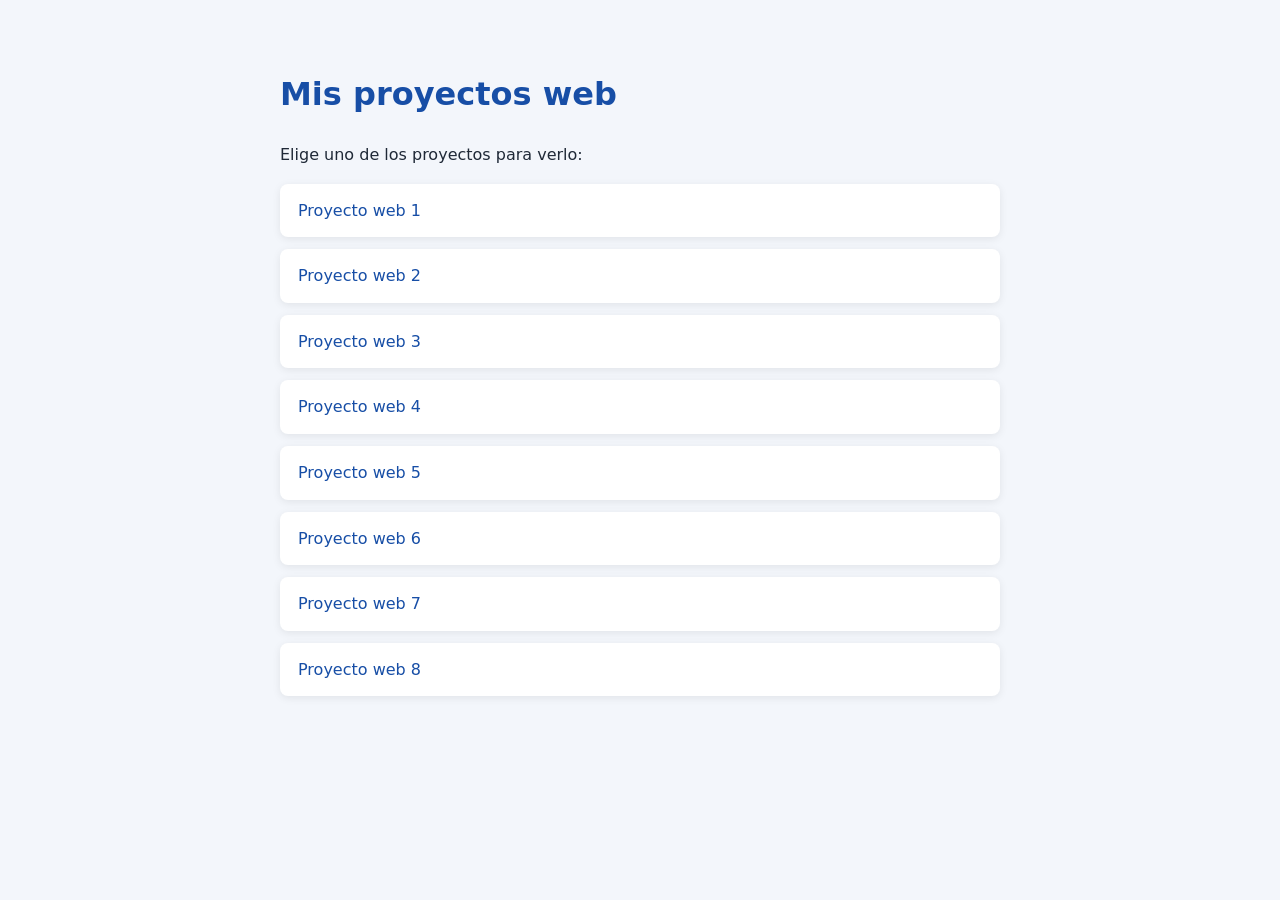
<file: index.html>
<!DOCTYPE html>
<html lang="es">
<head>
  <meta charset="UTF-8">
  <meta name="viewport" content="width=device-width, initial-scale=1.0">
  <title>Proyectos web | Coding Giants</title>
  <style>
    body {
      max-width: 720px;
      margin: 0 auto;
      padding: 48px 24px;
      font-family: system-ui, sans-serif;
      line-height: 1.6;
      color: #1f2937;
      background: #f3f6fb;
    }

    h1 {
      color: #174ea6;
    }

    ul {
      padding: 0;
      list-style: none;
    }

    li {
      margin: 12px 0;
    }

    a {
      display: block;
      padding: 14px 18px;
      border-radius: 8px;
      color: #174ea6;
      background: white;
      text-decoration: none;
      box-shadow: 0 2px 8px rgb(0 0 0 / 8%);
    }

    a:hover,
    a:focus-visible {
      background: #e8f0fe;
    }
  </style>
</head>
<body>
  <main>
    <h1>Mis proyectos web</h1>
    <p>Elige uno de los proyectos para verlo:</p>
    <ul>
      <li><a href="web_1/">Proyecto web 1</a></li>
      <li><a href="web_2/">Proyecto web 2</a></li>
      <li><a href="web_3/">Proyecto web 3</a></li>
      <li><a href="web_4/">Proyecto web 4</a></li>
      <li><a href="web_5/">Proyecto web 5</a></li>
      <li><a href="web_6/">Proyecto web 6</a></li>
      <li><a href="web_7/">Proyecto web 7</a></li>
      <li><a href="web_8/">Proyecto web 8</a></li>
    </ul>
  </main>
</body>
</html>
</file>
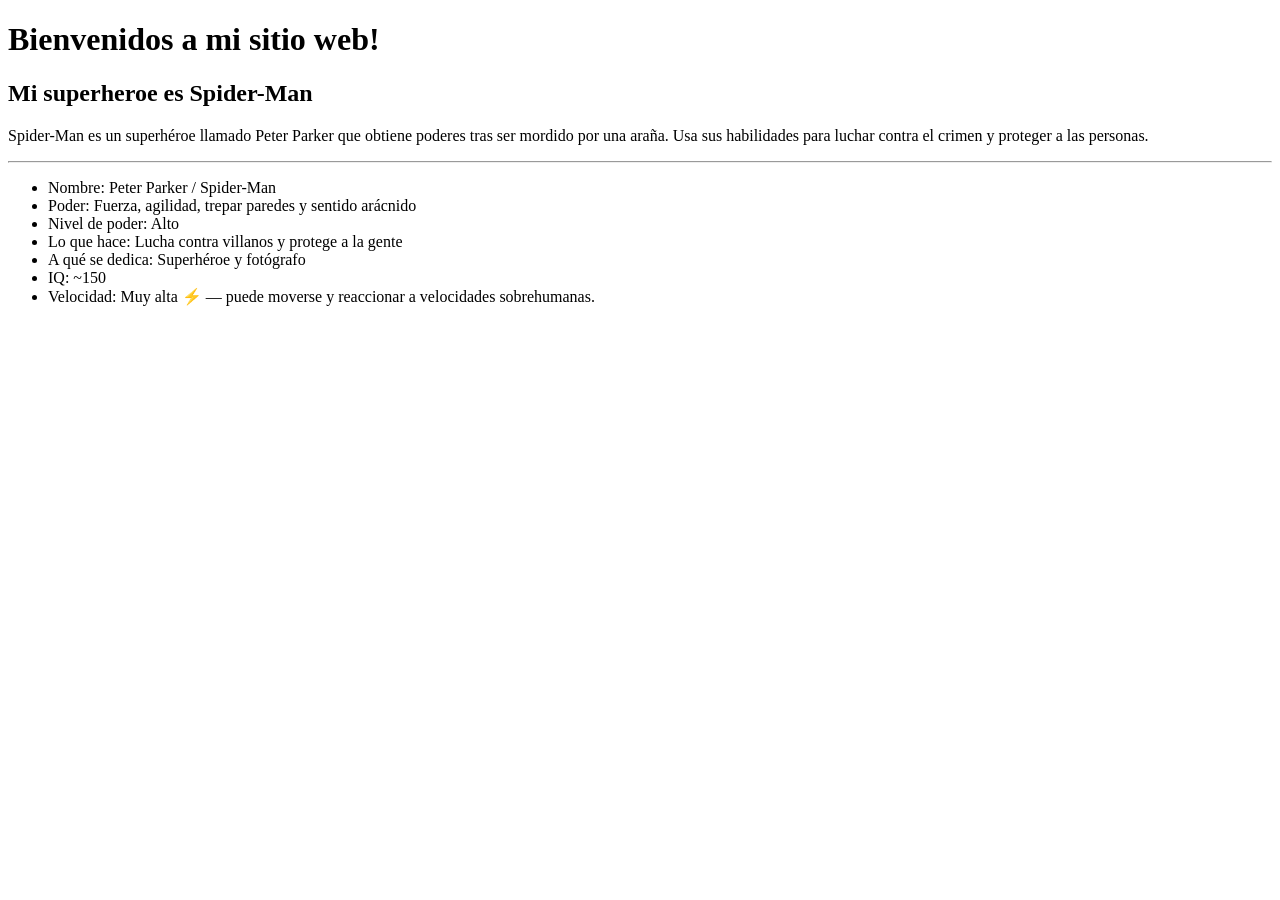
<file: clase-1/index.html>
<!DOCTYPE html>
<html lang="en">
 
  <head>
    <meta charset="utf-8">
    <meta name="viewport" content="width=device-width, initial-scale=1">
    <title>Mi superheroe</title>
  </head>
 
  <body>
    <h1>Bienvenidos a mi sitio web!</h1>
    <h2>Mi superheroe es Spider-Man</h2>
    <p>Spider-Man es un superhéroe llamado Peter Parker que obtiene poderes tras ser mordido por una araña.
       Usa sus habilidades para luchar contra el crimen y proteger a las personas.</p>
       <hr>
       <ul>
            <li>Nombre: Peter Parker / Spider-Man</li> 
            <li>Poder: Fuerza, agilidad, trepar paredes y sentido arácnido</li> 
            <li>Nivel de poder: Alto</li> 
            <li>Lo que hace: Lucha contra villanos y protege a la gente</li>
            <li>A qué se dedica: Superhéroe y fotógrafo</li>   
            <li>IQ: ~150</li>
            <li>Velocidad: Muy alta ⚡ — puede moverse y reaccionar a velocidades sobrehumanas.</li>    
       </ul>
  </body>
 
</html>
</file>
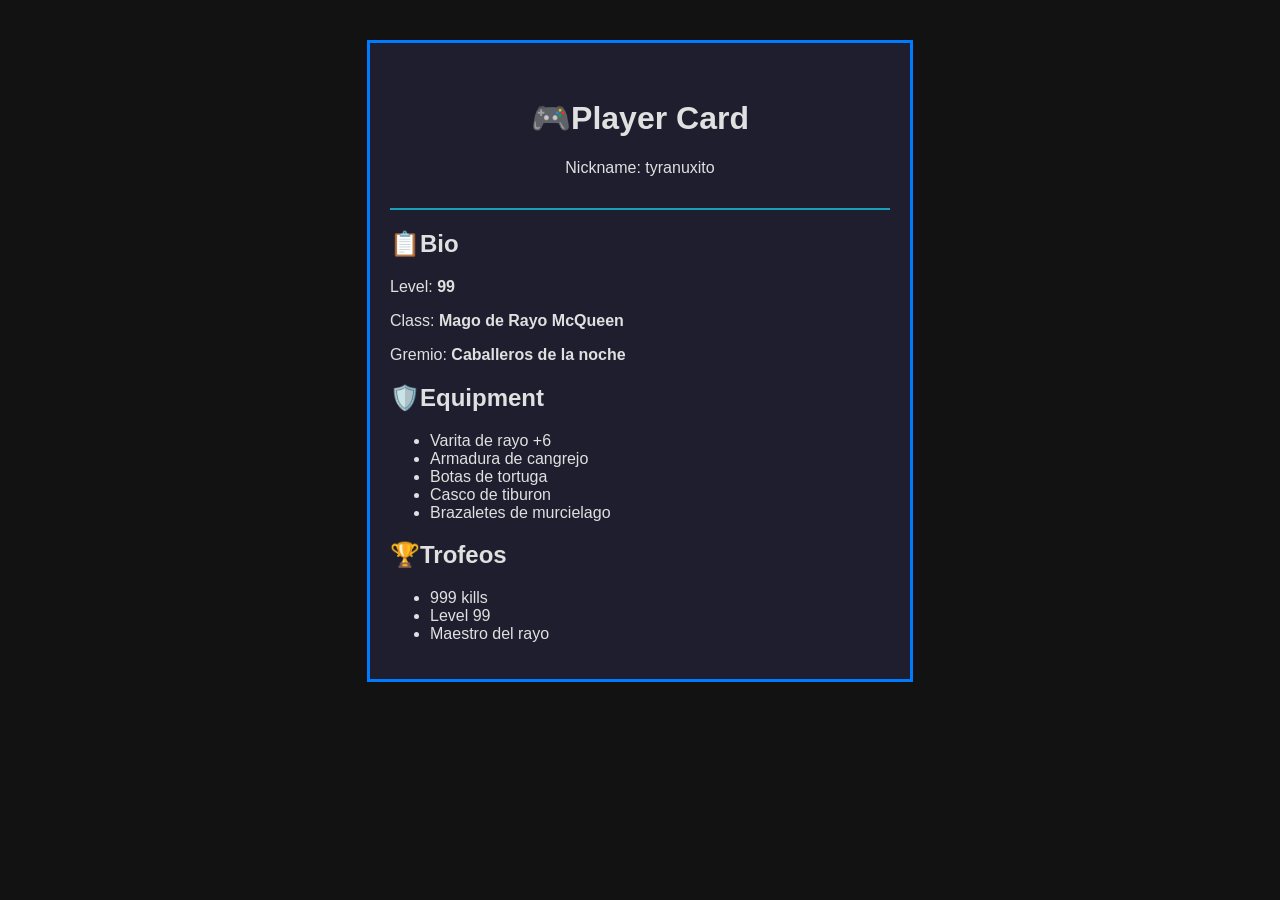
<file: clase-2/index.html>
<!DOCTYPE html>
<html lang="pl">
<head>
  <meta charset="UTF-8">
  <meta name="viewport" content="width=device-width, initial-scale=1.0">
  <title>Player Card</title>
  <link rel="stylesheet" href="style.css">
</head>
<body>
  <main class="player-card">
    <header class="card-header">
        <h1>🎮Player Card</h1>
        <p>Nickname: <span class="highlight">tyranuxito</span></p>
    </header>
    <section class="card-section-bio">
        <h2>📋Bio</h2>
        <p>Level: <strong>99</strong></p>
        <p>Class: <strong>Mago de Rayo McQueen</strong></p>
        <p>Gremio: <strong>Caballeros de la noche</strong></p>
        </section>
        <section class="card-section-equipment">
        <h2>🛡️Equipment</h2>
        <ul>
            <li>Varita de rayo +6</li>
            <li>Armadura de cangrejo</li>
            <li>Botas de tortuga</li>
            <li>Casco de tiburon</li>
            <li>Brazaletes de murcielago</li>
            </ul>
        </section>
        <section class="card-section-achievments">
        <h2>🏆Trofeos</h2>
        <ul>
          <li>999 kills</li>
          <li>Level 99</li>
          <li>Maestro del rayo</li>
        </ul>
      </section>
      <footer class="card-footer">
        
      </footer>
  </main>
</body>
</html>
</file>
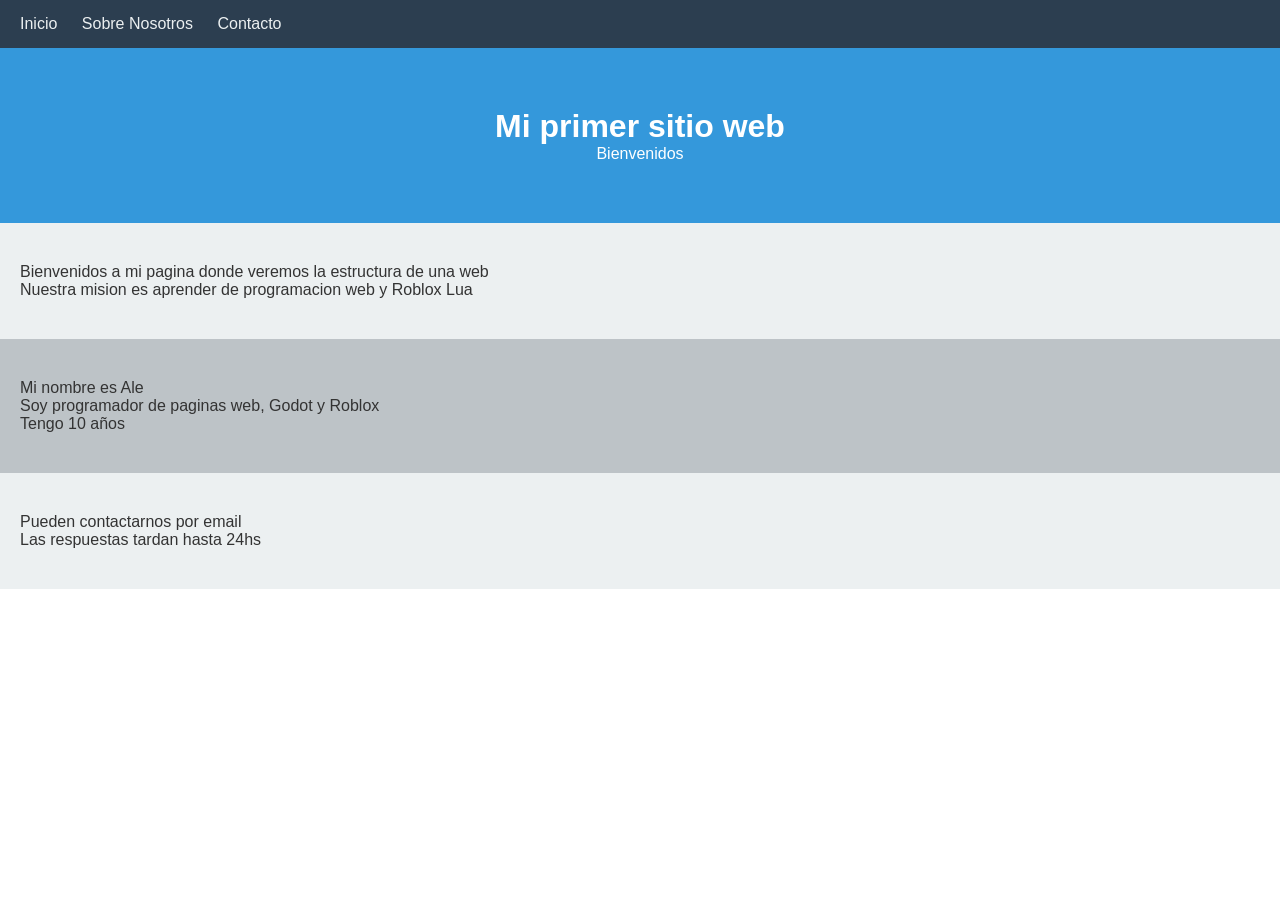
<file: clase-3/index.html>
<!DOCTYPE html>
<html lang="es">
<head>
  <meta charset="UTF-8">
  <meta name="viewport" content="width=device-width, initial-scale=1.0">
  <title>Mi sitio web</title>
  <link rel="stylesheet" href="style.css">
</head>
<body>
<nav>
    <a href="#start">Inicio</a>
    <a href="#about-us">Sobre Nosotros</a>
    <a href="#contact">Contacto</a>
</nav>
<header>
    <h1>Mi primer sitio web</h1>
    <p>Bienvenidos</p>
</header>
<section id="start" class="light">
    <p>Bienvenidos a mi pagina donde veremos la estructura de una web</p>
    <p>Nuestra mision es aprender de programacion web y Roblox Lua</p>
</section>
<section id="about-us" class="dark">
<p>Mi nombre es Ale</p>
<p>Soy programador de paginas web, Godot y Roblox</p>
<p>Tengo 10 años</p>
</section>
<section id="contact" class="light">
    <p>Pueden contactarnos por email</p>
    <p>Las respuestas tardan hasta 24hs</p>
</section>

</body>
</html>
</file>
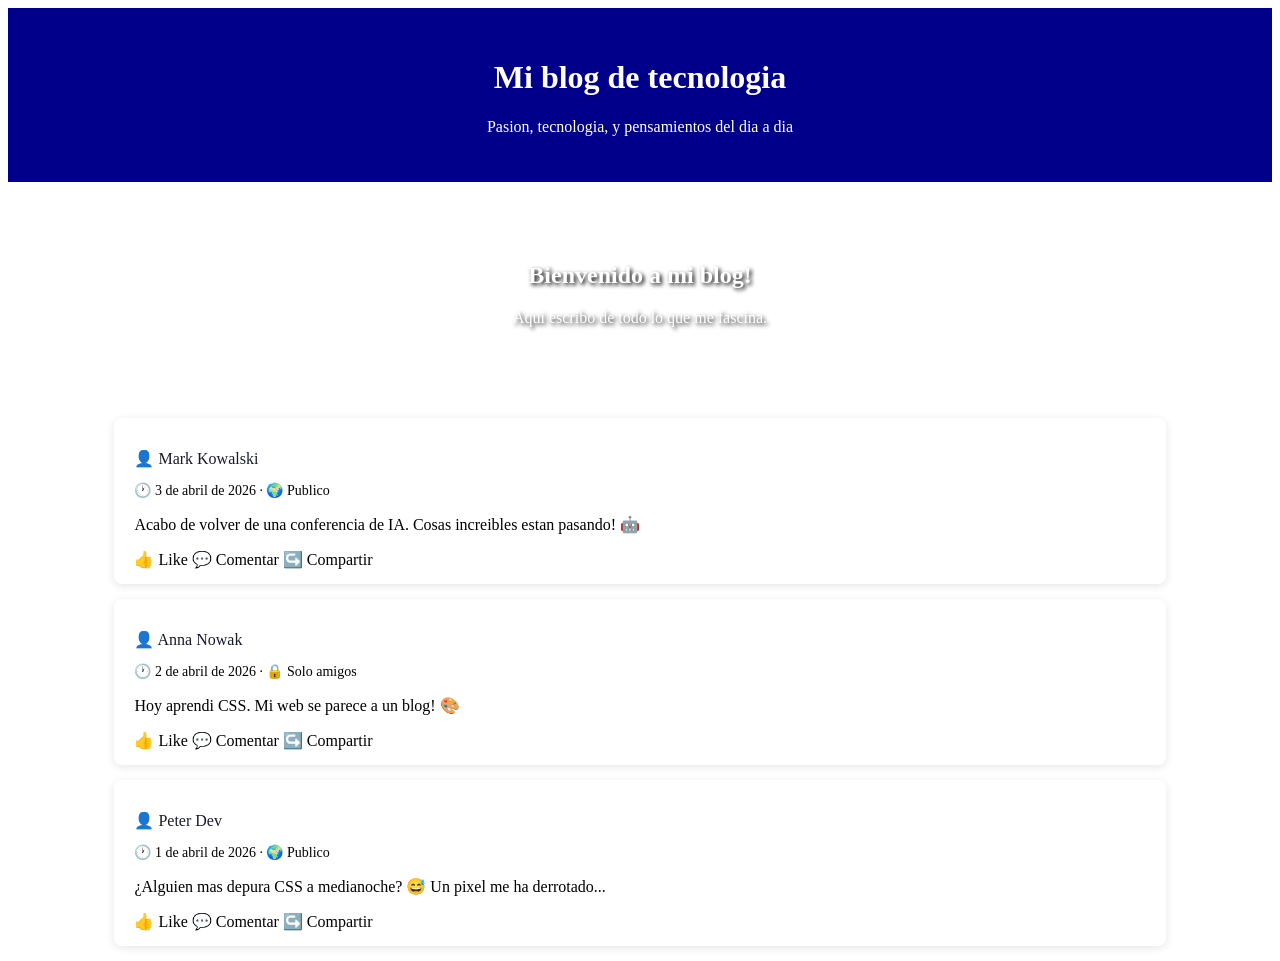
<file: clase-4/index.html>
<!DOCTYPE html>
<html lang="en">
<head>
    <meta charset="UTF-8">
    <title>My Blog</title>
    <link rel="stylesheet" href="styles.css">

</head>
<body>

    <div id="header">
        <h1>Mi blog de tecnologia</h1>
        <p>Pasion, tecnologia, y pensamientos del dia a dia</p>
    </div>

    <div id="banner">
        <h2>Bienvenido a mi blog!</h2>
        <p>Aqui escribo de todo lo que me fascina.</p>
    </div>

    <div id="content">
        <div class="post">
            <p class="author">👤 Mark Kowalski</p>
            <p class="date">🕐 3 de abril de 2026 · 🌍 Publico</p>
            <p class="text">Acabo de volver de una conferencia de IA. Cosas increibles estan pasando! 🤖</p>
            <div class="reactions">👍 Like  💬 Comentar  ↪️ Compartir</div>
        </div>

        <div class="post">
            <p class="author">👤 Anna Nowak</p>
            <p class="date">🕐 2 de abril de 2026 · 🔒 Solo amigos</p>
            <p class="text">Hoy aprendi CSS. Mi web se parece a un blog! 🎨</p>
            <div class="reactions">👍 Like  💬 Comentar  ↪️ Compartir</div>
        </div>

        <div class="post">
            <p class="author">👤 Peter Dev</p>
            <p class="date">🕐 1 de abril de 2026 · 🌍 Publico</p>
            <p class="text">¿Alguien mas depura CSS a medianoche? 😅 Un pixel me ha derrotado...</p>
            <div class="reactions">👍 Like  💬 Comentar  ↪️ Compartir</div>
        </div>
    </div>

</body>
</html>
</file>
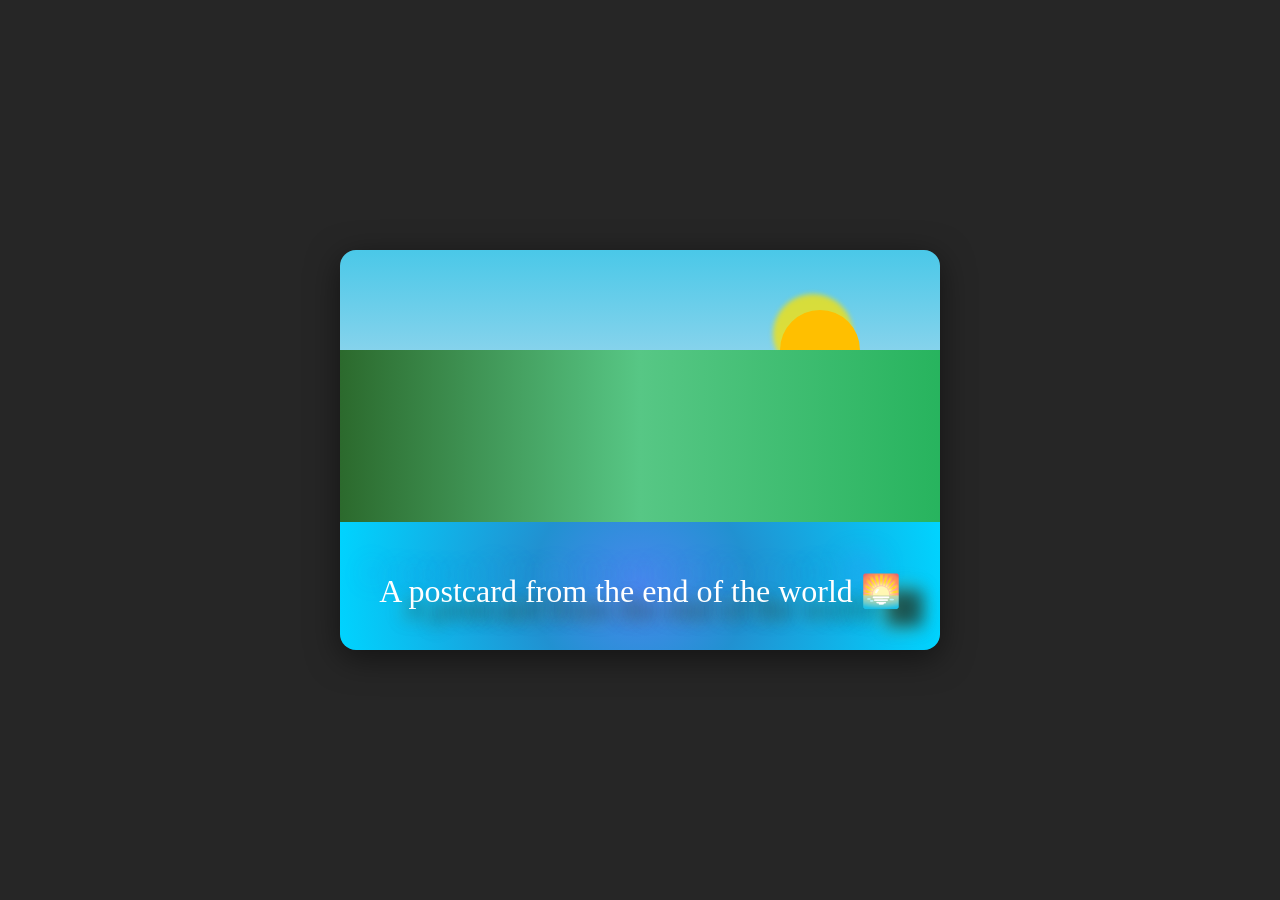
<file: clase-5/index.html>
<!DOCTYPE html>
<html lang="en">
<head>
  <meta charset="UTF-8">
  <meta name="viewport" content="width=device-width, initial-scale=1.0">
  <title>Postcard CSS</title>
  <link rel="stylesheet" href="style.css">
</head>
<body>
  <div class="postcard">
    <div class="sky"></div>
    <div class="sun"></div>
    <div class="hills"></div>
    <div class="water"></div>
    <div class="text-overlay">A postcard from the end of the world 🌅</div>
  </div>
</body>
</html>
</file>
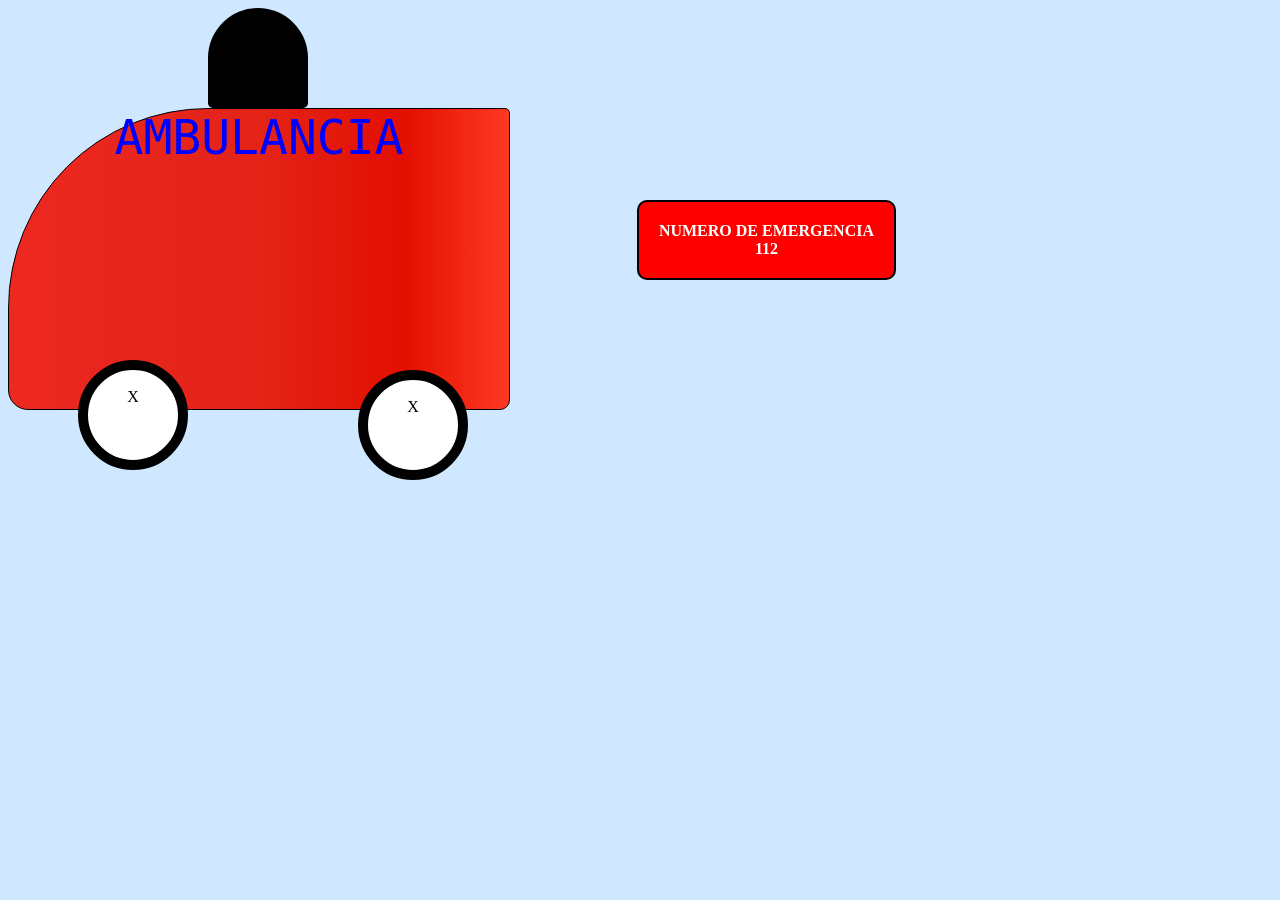
<file: clase-7/index.html>
<!DOCTYPE html>
<html lang="es">
<head>
	<meta charset="utf-8">
	<link rel="stylesheet" href="style.css">
</head>
<body>
	<div id="siren"></div>
	<div id="ambulance">AMBULANCIA</div>
	<div id="wheel-front" class="wheel"><br>X</div>
	<div id="wheel-back" class="wheel"><br>X</div>
	<div id="emergency">NUMERO DE EMERGENCIA<br>112</div>
</body>
</html>
</file>
<file: clase-2/style.css>
/* === Reset and Variables === */
:root {
  --color-primary: #007bff;
  --color-accent: #17a2b8;
  --color-highlight: #ffc107;
  --color-bg: #1e1e2e;
  --color-text: #e0e0e0;
  --color-border: #444;
}

body {
  margin: 0;
  padding: 0;
  font-family: 'Segoe UI', Tahoma, Geneva, Verdana, sans-serif;
  background-color: #121212;
  color: var(--color-text);
}

.player-card{
  max-width: 500px;
  margin: 40px auto;
  padding: 20px;
  border: 3px solid var(--color-primary);
  background-color: var(--color-bg);
}

.card-header{
  padding: 15px;
  margin-bottom: 15px;
  border-bottom: 2px solid var(--color-accent);
  text-align: center;
}
</file>
<file: clase-3/style.css>
* {
  margin: 0;
  padding: 0;
  box-sizing: border-box;
}

html {
  scroll-behavior: smooth;
}

body {
  font-family: Arial, sans-serif;
  color: #333;
}

nav {
  background-color: #2c3e50;
  padding: 15px 20px;
  position: sticky;
  top: 0;
}

nav a {
    transition: transform 0.2s ease;
  color: #ecf0f1;
  text-decoration: none;
  margin-right: 20px;
  font-size: 16px;
}

nav a:hover {
  color: #3498db;
}

header {
  background-color: #3498db;
  color: white;
  padding: 60px 20px;
  text-align: center;
}

section {
  padding: 40px 20px;
}

.light {
  background-color: #ecf0f1;
}

.dark {
  background-color: #bdc3c7;
}

footer {
  background-color: #2c3e50;
  color: #ecf0f1;
  padding: 20px;
  text-align: center;
}

.card-section:hover {
    border-color: black;
}
</file>
<file: clase-4/styles.css>
body {
    color:black;
}

#header{
    background-color: darkblue;
    color: white;
    text-align: center;
    padding: 30px;
}

#banner{
    background-image: url('https://picsum.photos/1200/300?random=1');
    background-size: cover;
    background-position: center;
    color: white;
    text-align: center;
    padding: 60px 20px;
    text-shadow: 2px 2px 4px #000000;
}

.post{
    width: 80%;
    margin: 15px auto;
    background-color: #ffffff;
    border-radius: 8px;
    padding: 15px 20px;
    box-shadow: 0 2px 8px rgba(0,0,0,0.1);

}

.post .author {
    font-size:16px;
    color: #1a1a2e;
    margin-bottom: 2px;
 }

 .post .date{ 
    font-size: 14px;
 }

 .post .text{ 

 }

 .post .reactions{ 
    
 }
</file>
<file: clase-5/style.css>
* {
  margin: 0;
  padding: 0;
  box-sizing: border-box;
}

body {
  display: flex;
  justify-content: center;
  align-items: center;
  min-height: 100vh;
  background-color: hsl(0, 0%, 15%);
}

.postcard {
  position: relative;
  width: 600px;
  height: 400px;
  overflow: hidden;
  border-radius: 16px;
  box-shadow: 0 8px 32px rgba(0, 0, 0, 0.5);
}

.sky {
  position: absolute;
  top: 0;
  left: 0;
  width: 100%;
  height: 65%;
  /* TODO: background sky gradient */
  background: #e4e4f2;
  background: linear-gradient(0deg, rgba(228, 228, 242, 1) 0%, rgba(74, 200, 232, 1) 100%);
}

.sun {
  position: absolute;
  top: 60px;
  right: 80px;
  width: 80px;
  height: 80px;
  /* TODO: sun shape and glow */
  /* TODO: sun color experiment */
  box-shadow: -7px -16px 5px 0px rgba(252,226,0,0.75);
-webkit-box-shadow: -7px -16px 5px 0px rgba(252,226,0,0.75);
-moz-box-shadow: -7px -16px 5px 0px rgba(252,226,0,0.75);
  border-radius: 200px 200px 200px 200px;
-webkit-border-radius: 200px 200px 200px 200px;
-moz-border-radius: 200px 200px 200px 200px;
background: #ffbf00;
}

.hills {
  position: absolute;
  bottom: 30%;
  left: -10%;
  width: 120%;
  height: 45%;
  /* TODO: hills shape */
  background: #23571b;
background: linear-gradient(90deg, rgba(35, 87, 27, 1) 0%, rgba(87, 199, 133, 1) 50%, rgba(30, 176, 86, 1) 100%);
}

.water {
  position: absolute;
  bottom: 0;
  left: 0;
  width: 100%;
  height: 32%;
  /* TODO: water color and transparency */
  border-radius: 0px 0px 0px 0px;
-webkit-border-radius: 0px 0px 0px 0px;
-moz-border-radius: 0px 0px 0px 0px;
background: #4a88ed;
background: radial-gradient(circle, rgba(74, 136, 237, 1) 0%, rgba(33, 145, 209, 1) 35%, rgba(0, 212, 255, 1) 100%);
}

.text-overlay {
  position: absolute;
  bottom: 40px;
  left: 0;
  width: 100%;
  text-align: center;
  font-family: Georgia, serif;
  /* TODO: text styling and shadow */
  /* TODO: text color experiment */
  text-shadow: 24px 17px 16px rgba(0, 0, 0, 0.57),
    -19px -20px 23px rgba(52, 147, 249, 0.30),
    20px 16px 22px rgba(238, 203, 27, 0.30);
  color: white;
  font-size: 2rem;
}
</file>
<file: clase-7/style.css>
body {
	background-color: #cfe8ff;
}

#ambulance {
	/* TODO: add size, border, rounded corners, text styling, and a background gradient */
    width:500px;
    height:300px;
    border:1px solid black;
    border-radius: 200px 5px 10px 20px;
    text-align: center;
    color: blue;
    font-family: monospace;
    font-size: 48px;
    background: #ed2821;
    background: linear-gradient(90deg, rgba(237, 40, 33, 1) 0%, rgba(233, 38, 29, 1) 20%, rgba(227, 36, 23, 1) 50%, rgba(227, 15, 0, 1) 79%, rgba(255, 51, 28, 0.97) 100%);
}

.wheel {
    width: 90px;
    height: 90px;
    background:#ffffff;
    border: 10px solid black;
    border-radius: 100px;
    text-align: center;
    animation:spin 1s linear infinite;
	/* TODO: turn the square into a circle with a thick border and start the spin animation */
}

#wheel-front {
    position: relative;
    bottom: 50px;
    left: 70px;
	/* TODO: set the position of the front wheel */
}

#wheel-back {
    position: relative;
    bottom: 150px;
    left: 350px;
	/* TODO: set the position of the rear wheel */
}

@keyframes spin {
    from {transform:rotate(0deg)}
    to {transform: rotate(360deg)}
	/* TODO: define a full rotation from 0 to 360 degrees */
}

#siren {
    position: relative;
    left: 200px;
    width: 100px;
    height: 100px;
    background-color:black;
    border-radius: 50px 50px 5px 5px;    
	/* TODO: give the siren a size, black background, and rounded top edge */
}

#siren:hover {
    animation:siren 1s infinite;
	/* TODO: start the siren animation on mouse hover */
}

@keyframes siren {
    0% {background-color: black;}
    25% {background-color:blue;}
    75% {background-color: red;}
	/* TODO: define the background color change from black through blue to red */
}

#emergency {
    position:absolute;
    right: 30%;
    top:200px;
    padding: 20px;
    background: red;
    color: white;
    border: 2px solid black;
    border-radius: 10px;
    text-align: center;
    font-weight: bold;
    transition: transform 1s;
    font-family:font-family: -apple-system, BlinkMacSystemFont, sans-serif;
    font-color: blue;
body {
    
}

    
	/* TODO: set a red sign with a blue border and enable a smooth transition */
}

#emergency:hover {
    transform: scale(2);
	/* TODO: enlarge the sign on mouse hover */
}
</file>
